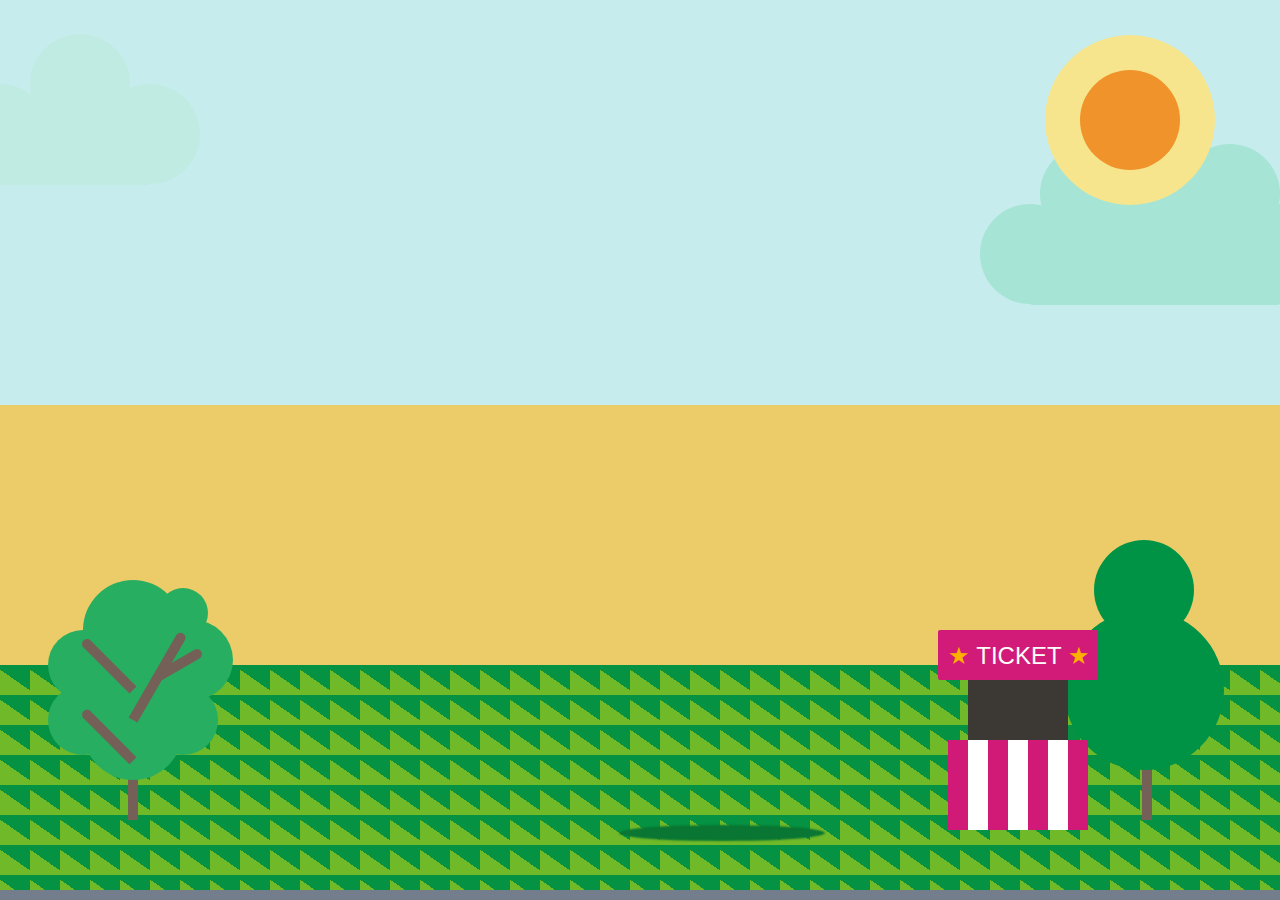
<file: trashbae_vanhacks/game/index_1.html>
<!DOCTYPE html>
<html lang="en" >
<head>
  <meta charset="UTF-8">
  <title>Amusement Park - Pure CSS</title>
  <link rel="stylesheet" href="./style_1.css">
</head>
<body>
<!-- partial:index.partial.html -->

<div class="container">
  <div class="floor"></div>
  <div class="pattern"></div>
  <div class="leftTree">
    <div></div><div></div>
  </div>
  <div class="centerTree">
    <div></div>
  </div>
  <div class="rightTree"></div>

  <div class="booth">
    <div class="ticket"><span>&#9733</span> TICKET <span>&#9733</span></div>
  </div>
  <div class="boothShadow"></div>

  <div class="sun"></div>
  <div class="cloudLeft"></div>
  <div class="cloudRight"></div>

</div>
<!-- partial -->
  <script  src="./script_1.js"></script>

</body>
</html>
</file>
<file: trashbae_vanhacks/game/style_1.css>
* { padding: 0; margin: 0; }
html { height: 100%; }
html, body {
  min-height: 100% !important;
  height: 100%;
}
body {
  background-image: -webkit-linear-gradient(top, #c7ecee, #c7ecee);
  background-image: linear-gradient(to bottom, #c7ecee, #c7ecee);
  overflow: hidden;
}

.logo {
  position: absolute;
  top: 15%;
	left: 5%;
  width: 28%;
  height: 60px;
  content:url('vanhacks.png');
  z-index:100000;
}

.FollowMe {
	position: fixed;
	top: 5%;
	left: 5%;
	background-image: url("https://smalinux.github.io/myImg.jpg");
	height: 60px;
	width: 60px;
	border-radius: 50%;
	background-repeat:no-repeat;
	background-size:contain;
	background-position:center;
	cursor: pointer;
  z-index: 3
}

a { z-index: 3 }

.floor {
  z-index: 0;
  position: absolute;
  width: 100%;
  height: calc(55%);
  background: #019243;
  bottom: calc(0px);
  background-image: -webkit-linear-gradient(bottom, #747d8c 30px, #91b496 10px);
  background-image: linear-gradient(to top, #747d8c 30px, #eccc68 100px);
}
.pattern {
  position: absolute;
  width: 100%;
  height: calc(25%);
  background-image: -webkit-linear-gradient(55deg, #70b929 50%, #059242 50%);
  background-image: linear-gradient(35deg, #70b929 50%, #059242 50%);
  background-size: 30px 30px;
  bottom: calc(10px);
}
.leftTree {
  position: absolute;
  width: 10px;
  height: 200px;
  background-color: #746057;
  border-radius: 10px 10px 0 0;
  bottom: calc(80px);
  left: calc(10%);
}
.leftTree::before {
  position: absolute;
  content: "";
  width: 50px;
  height: 50px;
  border-radius: 50%;
  background-color: #27AE61;
  z-index: 0;
  top: calc(-15px);
  left: calc(-20px);
  box-shadow: 0px 0px 0 25px #27ae61, 0px 100px 0 25px #27ae61, -50px 90px 0 10px #27ae61, -50px 35px 0 10px #27ae61, 0px 40px 0 25px #27ae61, -20px 40px 0 25px #27ae61, 50px 90px 0 10px #27ae61, 60px 30px 0 15px #27ae61, 50px -17px 0 0px #27ae61;
}
.leftTree div:nth-child(1) {
  position: absolute;
  width: 10px;
  height: 100px;
  z-index: 0;
  background-color: #746057;
  -webkit-transform-origin: bottom;
  transform-origin: bottom;
  -webkit-transform: rotate(30deg);
  transform: rotate(30deg);
  border-radius: 10px 10px 0 0;
}
.leftTree div:nth-child(1)::after {
  position: absolute;
  content: "";
  width: 10px;
  height: 50px;
  background-color: #746057;
  -webkit-transform-origin: bottom;
  transform-origin: bottom;
  -webkit-transform: rotate(30deg);
  transform: rotate(30deg);
  border-radius: 10px 10px 0 0;
}
.leftTree div:nth-child(2) {
  position: absolute;
  width: 10px;
  height: 70px;
  background-color: #746057;
  -webkit-transform-origin: bottom;
  transform-origin: bottom;
  -webkit-transform: rotate(-45deg);
  transform: rotate(-45deg);
  border-radius: 10px 10px 0 0;
  box-shadow: -50px 50px 0 0 #746057;
  bottom: calc(130px);
}
.centerTree {
  position: absolute;
  width: 150px;
  height: 75px;
  border-radius: 100px;
  background-color: #27AE61;
  bottom: calc(50px);
  right: calc(25%);
  z-index: -1;
}
.centerTree div:nth-child(1) {
  position: absolute;
  width: 100px;
  height: 100px;
  border-radius: 100px;
  background-color: #27AE61;
  bottom: calc(40px);
  right: calc(25px);
}
.rightTree {
  position: absolute;
  width: 10px;
  height: 200px;
  background-color: #746057;
  border-radius: 10px 10px 0 0;
  bottom: calc(80px);
  right: calc(10%);
}
.rightTree::after {
  position: absolute;
  content: "";
  width: 100px;
  height: 100px;
  border-radius: 50%;
  background-color: #009345;
  bottom: calc(180px);
  left: calc(20% - 50px);
  box-shadow: 0 100px 0 30px #009345;
}

.booth {
  position: absolute;
  width: 140px;
  height: 90px;
  background-image: -webkit-linear-gradient(left, #d11977 50%, #ffffff 50%);
  background-image: linear-gradient(90deg, #d11977 50%, #ffffff 50%);
  background-size: 40px;
  bottom: calc(70px);
  right: calc(15%);
  z-index: 101;
}
.booth::before {
  position: absolute;
  content: "";
  width: 100px;
  height: 60px;
  background-color: #3C3934;
  bottom: calc(100%);
  right: calc(20px);
}
.booth::after {
  position: absolute;
  content: "";
  width: 160px;
  height: 50px;
  background-color: #D21A78;
  bottom: calc(100% + 60px);
  left: calc(-10px);
  border-radius: 2px;
}
.ticket {
  position: absolute;
  width: 300px;
  color: #fff;
  font-family: sans-serif;
  font-size: 1.5em;
  bottom: calc(100% + 65px + 5px);
  left: calc(50% - 70px);
  z-index: 3;
}
.ticket span:nth-child(1),
.ticket span:nth-child(2) {
  color: #FEB000;
}
.boothShadow {
  position: absolute;
  width: 200px;
  height: 10px;
  background-color: #097633;
  bottom: calc(62px);
  right: calc(35% + 10px);
  border-radius: 50%;
  box-shadow: 0 0 2px 3px #097633;
  z-index: 100px;
}
.ferris_wheel {
  -webkit-transform: scale(2);
  transform: scale(2);
  z-index: 500;
}
.ferris_wheel,
.wheel {
  border: 6px solid #d0b6c3;
  width: 150px;
  height: 150px;
  border-radius: 50%;
}
.ferris_wheel {
  border: 0;
  position: absolute;
  bottom: calc(260px);
  left: calc(30%);
}
.wheel_wrap {
  position: absolute;
  -webkit-animation: wheel_rotate 40s infinite linear;
  animation: wheel_rotate 40s infinite linear;
}
.wheel:before {
  content: "";
  height: 50px;
  width: 50px;
  background: #9E9FA3;
  position: absolute;
  border-radius: 50%;
  left: 50%;
  top: 50%;
  margin-left: -25px;
  margin-top: -25px;
  z-index: 1;
}
.wheel span:nth-child(1):before {
  content: "";
  border-bottom: 5px solid #fff;
  position: absolute;
  top: 0;
  left: 0;
  width: 150px;
  top: 50%;
  left: 6px;
}
.wheel span:nth-child(1):after {
  content: "";
  border-right: 5px solid #fff;
  position: absolute;
  top: 0;
  left: 0;
  height: 150px;
  top: 6px;
  left: 50%;
  -webkit-transform: rotate(45deg);
  transform: rotate(45deg);
}
.wheel span:nth-child(2):before {
  content: "";
  border-right: 5px solid #fff;
  position: absolute;
  top: 0;
  left: 0;
  height: 150px;
  top: 5px;
  left: 50%;
  -webkit-transform: rotate(-45deg);
  transform: rotate(-45deg);
}
.wheel span:nth-child(2):after {
  content: "";
  border-right: 5px solid #fff;
  position: absolute;
  top: 0;
  left: 0;
  height: 150px;
  top: 6px;
  left: 50%;
}
div.stand:before,
div.stand:after {
  content: "";
  position: absolute;
  border-right: 6px solid #DFE7EB;
  height: 120px;
  -webkit-transform: rotate(15deg);
  transform: rotate(15deg);
  top: 88px;
  left: 50%;
  margin-left: -15px;
  z-index: -20;
}
div.stand:after {
  -webkit-transform: rotate(-15deg);
  transform: rotate(-15deg);
  margin-left: 23px;
}
.stand div:nth-child(1) {
  position: absolute;
  height: 20px;
  background: #DE0F79;
  border-radius: 100px;
  width: 150px;
  bottom: -60px;
  left: 50%;
  margin-left: -70px;
  z-index: 30;
}
.stand div:nth-child(2) {
  position: absolute;
  width: 150px;
  height: 10px;
  background-color: #087735;
  bottom: calc(-66px);
  left: calc(50%);
  margin-left: -90px;
  border-radius: 50%;
  box-shadow: 0 0 2px 3px #087735;
  z-index: 20;
}
.buckets {
  position: absolute;
  border: 6px solid #d0b6c3;
  width: 150px;
  height: 150px;
  border-radius: 50%;
}
.buckets div {
  position: absolute;
  -webkit-animation: bucket_rotate 40s infinite linear;
  animation: bucket_rotate 40s infinite linear;
  top: 45%;
  left: 50%;
  margin-left: -13px;
}
.buckets span {
  display: inline-block;
  background-color: transparent;
  border-radius: 5px;
  height: 20px;
  width: 30px;
  position: relative;
  overflow: hidden;
}
.buckets span:before {
  content: "";
  position: absolute;
  top: 0;
  height: 5px;
  width: 30px;
  left: 0px;
  background: #DF1177;
  box-shadow: 0 15px 0 0 #84094A;
}
.buckets span:after {
  content: "";
  height: 20px;
  width: 5px;
  background-color: #fff;
  position: absolute;
  box-shadow: 25px 0 0 0 #fff;
  z-index: -1;
}
@-webkit-keyframes wheel_rotate {
  0% {
    -webkit-transform: rotate(0);
    transform: rotate(0);
  }
  100% {
    -webkit-transform: rotate(360deg);
    transform: rotate(360deg);
  }
}

.buckets div:nth-child(2) {
  -webkit-animation-delay: -5s;
  animation-delay: -5s;
}
.buckets div:nth-child(3) {
  -webkit-animation-delay: -10s;
  animation-delay: -10s;
}
.buckets div:nth-child(4) {
  -webkit-animation-delay: -15s;
  animation-delay: -15s;
}
.buckets div:nth-child(5) {
  -webkit-animation-delay: -20s;
  animation-delay: -20s;
}
.buckets div:nth-child(6) {
  -webkit-animation-delay: -25s;
  animation-delay: -25s;
}
.buckets div:nth-child(7) {
  -webkit-animation-delay: -30s;
  animation-delay: -30s;
}
.buckets div:nth-child(8) {
  -webkit-animation-delay: -35s;
  animation-delay: -35s;
}
.sun {
  position: absolute;
  width: 100px;
  height: 100px;
  border-radius: 100px;
  background-color: #f0932b;
  box-shadow: 0 0 0 35px #f6e58d;
  top: calc(70px);
  right: calc(100px);
  z-index: 200;
}
.cloudLeft {
  position: absolute;
  width: 150px;
  height: 5px;
  border-radius: 100px;
  background-color: #C0EBE2;
  top: calc(180px);
  left: 0;
  -webkit-animation: cloudMoveLeft 15s linear infinite;
  animation: cloudMoveLeft 15s linear infinite;
}
.cloudLeft::after {
  position: absolute;
  content: "";
  width: 100px;
  height: 100px;
  border-radius: 50%;
  background-color: #C0EBE2;
  top: -96px;
  left: -50px;
  box-shadow: 150px 0 0 0 #c0ebe2, 80px -50px 0 0 #c0ebe2, 80px 0px 0 0 #c0ebe2, 115px 31px 0 -30px #c0ebe2, 40px 31px 0 -30px #c0ebe2, 30px 31px 0 -30px #c0ebe2, 50px 31px 0 -30px #c0ebe2;
}
.cloudRight {
  position: absolute;
  width: 250px;
  height: 5px;
  border-radius: 100px;
  background-color: #A6E4D5;
  top: 300px;
  right: 0%;
  z-index: -10;
  -webkit-animation: cloudMoveRight 20s linear infinite;
  animation: cloudMoveRight 20s linear infinite;
}
.cloudRight::after {
  position: absolute;
  content: "";
  width: 100px;
  height: 100px;
  border-radius: 50%;
  background-color: #A6E4D5;
  top: -96px;
  left: -50px;
  box-shadow: 150px 0 0 0 #a6e4d5, 60px -60px 0 0 #a6e4d5, 250px 0px 0 0 #a6e4d5, 200px -60px 0 0 #a6e4d5, 130px -40px 0 0 #a6e4d5, 40px 0px 0 0 #a6e4d5, 80px 0px 0 0 #a6e4d5, 110px 0px 0 0 #a6e4d5, 180px 0px 0 0 #a6e4d5, 210px 0px 0 0 #a6e4d5;
}
@keyframes wheel_rotate {
  0% {
    -webkit-transform: rotate(0);
    transform: rotate(0);
  }
  100% {
    -webkit-transform: rotate(360deg);
    transform: rotate(360deg);
  }
}
@-webkit-keyframes bucket_rotate {
  0% {
    -webkit-transform: rotate(0) translateX(75px) rotate(0);
    transform: rotate(0) translateX(75px) rotate(0);
  }
  100% {
    -webkit-transform: rotate(360deg) translateX(75px) rotate(-360deg);
    transform: rotate(360deg) translateX(75px) rotate(-360deg);
  }
}
@keyframes bucket_rotate {
  0% {
    -webkit-transform: rotate(0) translateX(75px) rotate(0);
    transform: rotate(0) translateX(75px) rotate(0);
  }
  100% {
    -webkit-transform: rotate(360deg) translateX(75px) rotate(-360deg);
    transform: rotate(360deg) translateX(75px) rotate(-360deg);
  }
}
@-webkit-keyframes cloudMoveLeft {
  0% {
    left: -10%;
  }
  100% {
    left: 110%;
  }
}
@keyframes cloudMoveLeft {
  0% {
    left: -10%;
  }
  100% {
    left: 110%;
  }
}
@-webkit-keyframes cloudMoveRight {
  0% {
    right: -10%;
  }
  100% {
    right: 110%;
  }
}
@keyframes cloudMoveRight {
  0% {
    right: -10%;
  }
  100% {
    right: 110%;
  }
}
@media (min-width: 768px) and (max-width: 1024px) {
  .container {
    -moz-transform: scale(0.8, 0.8);
    /* Moz-browsers */
    zoom: 0.8;
    /* Other non-webkit browsers */
    zoom: 80%;
    /* Webkit browsers */
  }
}
@media (min-width: 420px) and (max-width: 798px) {
  .container {
    -moz-transform: scale(0.5, 0.5);
    /* Moz-browsers */
    zoom: 0.5;
    /* Other non-webkit browsers */
    zoom: 50%;
    /* Webkit browsers */
  }
}
@media (min-width: 100px) and (max-width: 420px) {
  .container {
    -moz-transform: scale(0.3, 0.3);
    /* Moz-browsers */
    zoom: 0.3;
    /* Other non-webkit browsers */
    zoom: 30%;
    /* Webkit browsers */
  }
}
</file>
